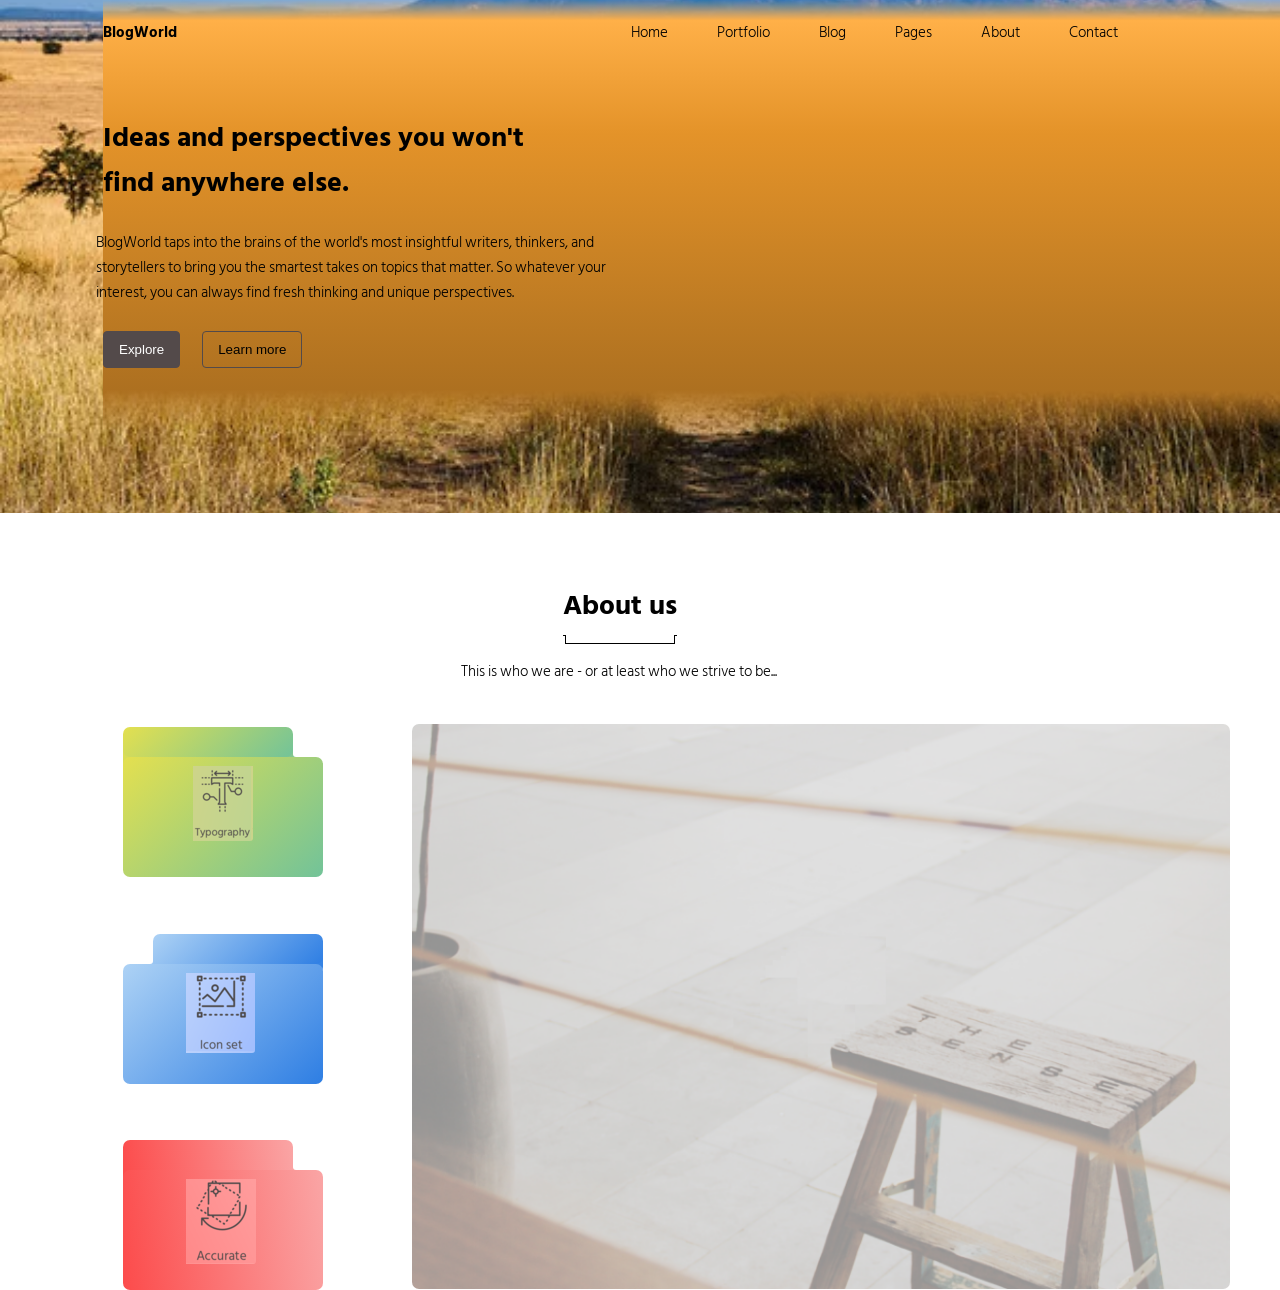
<file: index.html>
<!DOCTYPE html>
<html lang="en">
<head>
    <meta charset="UTF-8">
    <meta name="viewport" content="width=device-width, initial-scale=1.0">
    <title>Document</title>
    <link rel="stylesheet" href="../css/main.css">
</head>
<body>
    <header class="header__container">   
        <div class="header__container__gradient">
            <ul class="header__menu">
                <li class="menu__item"><span class="logo">BlogWorld</span></li>
                <li class="menu__item">Home</li>
                <li class="menu__item">Portfolio</li>
                <li class="menu__item">Blog</li>
                <li class="menu__item">Pages</li>
                <li class="menu__item">About</li>
                <li class="menu__item">Contact</li>
            </ul>
            <article class="blogworld__description">
                <h1>Ideas and perspectives you won't <br> find anywhere else.</h2>
                <p>
                    <pre class="blogworld__descr__whole-text">
                         BlogWorld taps into the brains of the world's most insightful writers, thinkers, and
                         storytellers to bring you the smartest takes on topics that matter. So whatever your
                         interest, you can always find fresh thinking and unique perspectives.
                     </pre>
                 </p>
             </article>
             <button class="btn--explore" >Explore</button>
            <button class="btn--learn-more" >Learn more</button>
        </div>  
    </header>
    <div class="abt-us__container">
        <h2 class="abt-us__title">About us</h2>
        <div class="custom-line">
            <span class="line-left"></span>
            <span class="line-center"></span>
            <span class="line-right"></span>
        </div> 
        <p class="abt-us__descr">
            This is who we are - or at least who we strive to be...  
        </p>
        <div class="grid__the-sense__container">
            <div class="blue-card">
                <div class="green__card--near_corner__part"></div>
                <div class="green__card--inner__rounding"></div>
                <div class="green__card--top__part"></div>
                <div class="green__card--low__part"></div>                
            </div>
            <div class="green-card">
                <div class="blue__card--near_corner__part"></div>
                <div class="blue__card--inner__rounding"></div>
                <div class="blue__card--top__part"></div>                
                <div class="blue__card--low__part"></div>
            </div>
            <div class="red-card">
                <div class="red__card--near_corner__part"></div>
                <div class="red__card--inner__rounding"></div>
                <div class="red__card--top__part"></div>
                <div class="red__card--low__part"></div>
            </div>
            <div class="the__sense__photo"><img src="./img/the__sense.png" alt=""></div>
        </div>
    </div>   
</body>
</html>
</file>
<file: css/main.css>
* {
  margin: 0;
  padding: 0;
  box-sizing: border-box;
}

.btn--learn-more, .btn--explore {
  margin-bottom: 145px;
  padding: 10px 15px 10px 15px;
  border-radius: 4px;
  border: 1px solid #534a4a;
}

.line-right, .line-left {
  display: block;
  width: 3px;
  height: 9px;
  border-top: 1px solid black;
}

.red__card--near_corner__part, .blue__card--near_corner__part, .green__card--near_corner__part {
  position: relative;
  height: 30px;
  background-color: rgba(255, 255, 255, 0);
  border-radius: 7px;
  margin-top: 33px;
  margin-left: 33px;
}

.red__card--near_corner__part:after, .blue__card--near_corner__part::after, .green__card--near_corner__part:after {
  content: "";
  position: absolute;
  top: -20px;
  z-index: 1;
  width: 30px;
  height: 30px;
  background-color: #ffffff;
}

.red__card--low__part, .blue__card--low__part, .green__card--low__part {
  position: absolute;
  width: 200px;
  height: 120px;
  border-radius: 7px;
  margin-top: -20px;
  margin-left: 33px;
}

@font-face {
  font-family: "Hind Siliguri";
  src: url("../fonts/HindSiliguri-Bold.woff2") format("woff2");
  font-weight: 700;
}
@font-face {
  font-family: "Hind Siliguri";
  src: url("../fonts/HindSiliguri-Regular.woff2") format("woff2");
  font-weight: 400;
}
@font-face {
  font-family: "Hind Siliguri";
  src: url("../fonts/HindSiliguri-Light.woff2") format("woff2");
  font-weight: 300;
}
.header__container {
  width: 100%;
  height: 100%;
  background: url(../img/header_bg.jpg);
  background-size: cover;
  background-position: center;
  background-blend-mode: overlay;
}

.header__container__gradient {
  width: 100%;
  height: 100%;
  background: linear-gradient(180deg, rgba(173, 112, 32, 0) 0%, rgb(255, 176, 72) 4%, rgb(228, 147, 41) 26%, rgb(173, 112, 32) 76%, rgba(209, 72, 30, 0) 84%, rgba(209, 72, 30, 0) 88%);
  background-size: cover;
  background-position: center;
  background-blend-mode: overlay;
  margin-left: 103px;
}

.logo {
  font-family: "Hind Siliguri", sans-serif;
  font-weight: 700;
  font-size: 20;
  margin-right: 45vh;
  margin-top: 20px;
}

h1, h2 {
  font-family: "Hind Siliguri", sans-serif;
  font-weight: 700;
  font-size: 28px;
}

pre, p {
  font-family: "Hind Siliguri", sans-serif;
  font-weight: 300;
  font-size: 15px;
}

li {
  font-family: "Hind Siliguri", sans-serif;
  font-weight: 300;
  font-size: 15px;
}

.btn--explore {
  background-color: #534a4a;
  color: #ffffff;
  margin-right: 18px;
}

.btn--learn-more {
  background-color: rgba(255, 255, 255, 0);
}

.menu__item {
  display: inline-block;
  margin-right: 5vh;
  margin-top: 20px;
}

.blogworld__description {
  margin-top: 70px;
}

.blogworld__descr__whole-text {
  margin-top: 25px;
  margin-bottom: 1px;
  margin-left: -82px;
}

.abt-us__container {
  margin-top: 70px;
}

.abt-us__title {
  margin-left: 44%;
  margin-bottom: 7px;
}

.custom-line {
  display: flex;
  align-items: center;
  justify-content: space-between;
  width: 114px;
  margin-left: 44%;
}

.line-left {
  border-right: 1px solid black;
}

.line-center {
  flex-grow: 1;
  border-top: 1px solid black;
  margin-top: 8px;
}

.line-right {
  border-left: 1px solid black;
  border-right: none;
}

.abt-us__descr {
  margin-top: 15px;
  margin-left: 36%;
}

.green-card,
.blue-card,
.red-card {
  padding: 30px;
}

.green__card--near_corner__part {
  width: 200px;
}

.green__card--near_corner__part:after {
  left: 85%;
  border-bottom-left-radius: 3px;
}

.green__card--inner__rounding {
  position: absolute;
  width: 183px;
  height: 30px;
  border-radius: 7px;
  background: linear-gradient(317deg, rgb(114, 195, 153) 0%, rgb(228, 224, 79) 100%);
  margin-top: -37px;
  margin-left: 33px;
}

.green__card--top__part {
  position: absolute;
  width: 170px;
  height: 30px;
  background: linear-gradient(317deg, rgb(114, 195, 153) 0%, rgb(228, 224, 79) 100%);
  border-radius: 7px;
  margin-top: -50px;
  margin-left: 33px;
}

.green__card--low__part {
  background: linear-gradient(317deg, rgb(114, 195, 153) 0%, rgb(228, 224, 79) 100%);
}

.green__card--low__part::before {
  content: "";
  position: absolute;
  top: 9px;
  left: 70px;
  z-index: 1;
  width: 60px;
  height: 75px;
  background-image: url(/img/typography__card.png);
  border-bottom-right-radius: 3px;
}

.blue__card--top__part {
  position: absolute;
  width: 170px;
  height: 30px;
  background: linear-gradient(317deg, rgb(46, 126, 227) 0%, rgb(173, 210, 245) 100%);
  border-radius: 7px;
  margin-top: -50px;
  margin-left: 63px;
}

.blue__card--near_corner__part {
  width: 15px;
}

.blue__card--near_corner__part::after {
  left: 0;
  border-bottom-right-radius: 3px;
}

.blue__card--inner__rounding {
  position: absolute;
  width: 183px;
  height: 30px;
  border-radius: 7px;
  background: linear-gradient(317deg, rgb(46, 126, 227) 0%, rgb(173, 210, 245) 100%);
  margin-top: -40px;
  margin-left: 50px;
}

.blue__card--low__part {
  background: linear-gradient(317deg, rgb(46, 126, 227) 0%, rgb(173, 210, 245) 100%);
}

.blue__card--low__part::before {
  content: "";
  position: absolute;
  top: 9px;
  left: 63px;
  z-index: 1;
  width: 69px;
  height: 80px;
  background-image: url(/img/icon-set__card.png);
  border-bottom-right-radius: 3px;
}

.red__card--top__part {
  position: absolute;
  width: 170px;
  height: 50px;
  background: linear-gradient(262deg, rgb(250, 165, 165) 0%, rgb(252, 75, 75) 100%);
  border-radius: 7px;
  margin-top: -50px;
  margin-left: 33px;
}

.red__card--near_corner__part {
  width: 200px;
}

.red__card--near_corner__part:after {
  left: 85%;
  border-bottom-left-radius: 3px;
}

.red__card--inner__rounding {
  position: absolute;
  width: 183px;
  height: 30px;
  border-radius: 7px;
  background: linear-gradient(262deg, rgb(250, 165, 165) 0%, rgb(252, 75, 75) 100%);
  margin-top: -37px;
  margin-left: 33px;
}

.red__card--low__part {
  background: linear-gradient(262deg, rgb(250, 165, 165) 0%, rgb(252, 75, 75) 100%);
}

.red__card--low__part::before {
  content: "";
  position: absolute;
  top: 9px;
  left: 63px;
  z-index: 1;
  width: 70px;
  height: 85px;
  background-image: url(/img/accurate__card.png);
  border-bottom-right-radius: 3px;
}

.grid__the-sense__container {
  display: grid;
  grid-template-columns: 1fr 2fr;
  gap: 15px;
  margin-left: 60px;
}

.the__sense__photo {
  grid-column: 2/span 1;
  grid-row: 1/span 3;
  display: flex;
  justify-content: center;
  align-items: center;
  margin-top: 40px;
  margin-left: -115px;
}

img {
  max-width: 100%;
  max-height: 100%;
  height: 565px;
  border-radius: 7px;
}

/*# sourceMappingURL=main.css.map */
</file>
